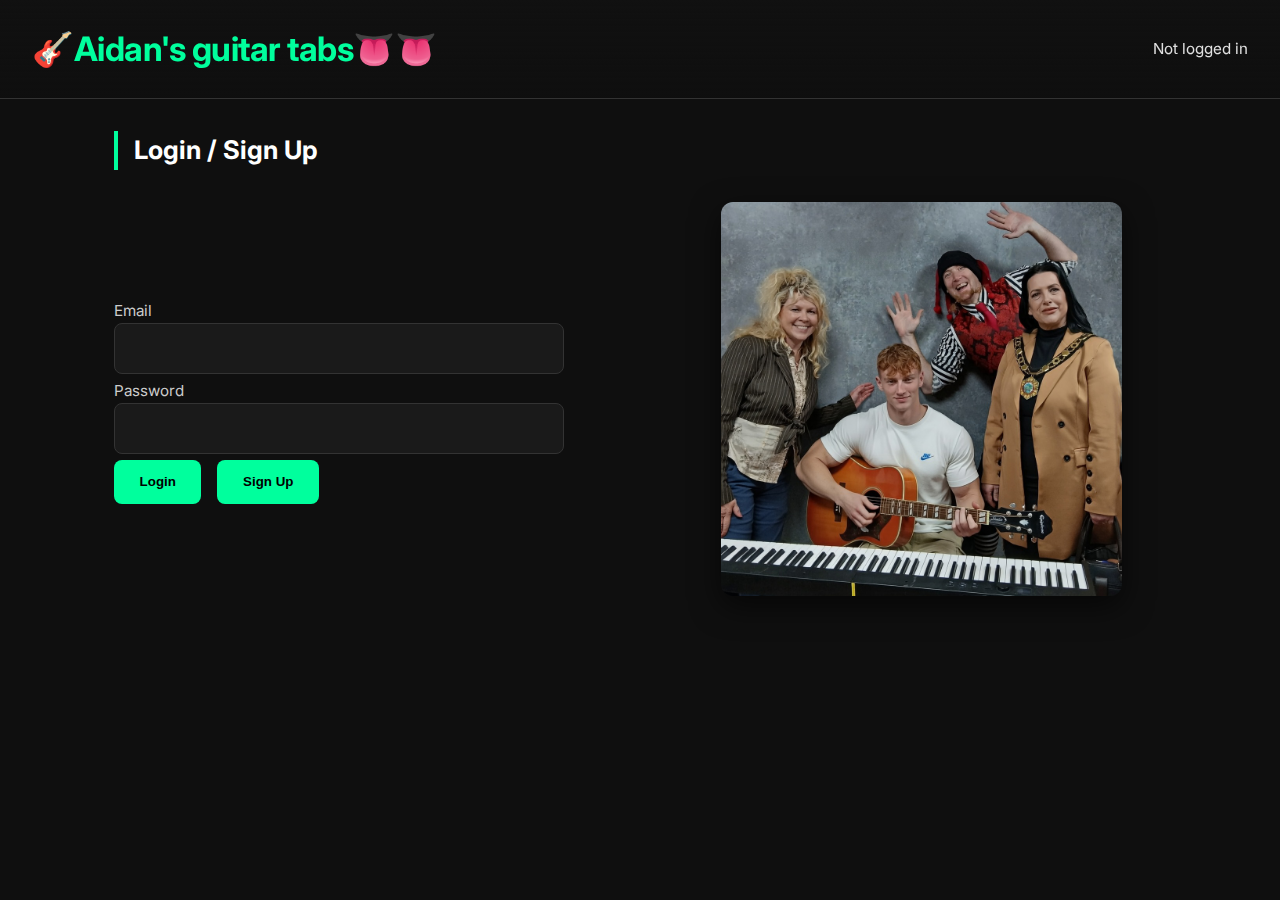
<file: index.html>
<!DOCTYPE html>
<html lang="en">
<head>
  <meta charset="UTF-8" />
  <meta name="viewport" content="width=device-width, initial-scale=1.0" />
  <title>Guitar Tabs • Play & Learn</title>
  <link rel="preconnect" href="https://fonts.googleapis.com">
  <link rel="preconnect" href="https://fonts.gstatic.com" crossorigin>
  <link href="https://fonts.googleapis.com/css2?family=Inter:wght@400;500;600;700&family=Roboto+Mono:wght@400;500&display=swap" rel="stylesheet">
  <link rel="stylesheet" href="static/styles.css" />
</head>
<body>

  <header>
    <h1>🎸Aidan's guitar tabs👅👅</h1>
    <div id="auth-status">
      <span id="user-email">Not logged in</span>
      <button id="logout-btn" hidden>Log out</button>
    </div>
  </header>

  <main>

    <!-- AUTH -->
  <section id="auth-section">
  <h2>Login / Sign Up</h2>

  <div class="auth-wrapper">
    <!-- Left side: the form -->
    <div class="auth-form">
      <label>
        Email
        <input type="email" id="email" required autocomplete="email" />
      </label>

      <label>
        Password
        <input type="password" id="password" required autocomplete="current-password" />
      </label>

      <div class="button-group">
        <button id="login-btn">Login</button>
        <button id="signup-btn">Sign Up</button>
      </div>
    </div>

    <!-- Right side: the image -->
    <div class="auth-image">
      <img 
        src="static/aidan playing guitar handsomer.jpg" 
        alt="Guitar player rocking out" 
        loading="lazy"
      />
    </div>
  </div>
</section>

    <!-- ADMIN -->
    <section id="admin-section" hidden>
      <h2>Add New Tab (Admin)</h2>
      <div class="form-grid">
        <label>
          Song Title
          <input type="text" id="title" placeholder="e.g. Wonderwall" />
        </label>
        <label>
          Artist
          <input type="text" id="artist" placeholder="e.g. Oasis" />
        </label>
        <label>
          Tuning (optional)
          <input type="text" id="tuning" placeholder="e.g. EADGBE or Drop D" />
        </label>
        <label>
          Tab / Chords
          <textarea id="content" rows="10" placeholder="Paste your tab here...&#10;Use spaces or | for alignment"></textarea>
        </label>
        <button id="add-tab-btn">Add Tab</button>
      </div>
    </section>

    <!-- TABS (hidden until logged in) -->
    <section id="tabs-section" hidden>
      <h2>All Tabs</h2>

      <div id="search-container">
        <input type="text" id="search-input" placeholder="Search songs or artists..." autocomplete="off" />
      </div>

      <div id="tabs-list">
        <!-- Tabs rendered here by JS -->
      </div>
    </section>

  </main>

  <script type="module" src="static/app.js" defer></script>

</body>

</html>
</file>
<file: static/styles.css>
:root {
  --bg: #0f0f0f;
  --card: #161616;
  --text: #e0e0e0;
  --accent: #00ff9d;
  --accent-dark: #00cc7a;
  --border: #333;
  --muted: #888;
}

* {
  box-sizing: border-box;
}

body {
  background: var(--bg);
  color: var(--text);
  font-family: 'Inter', system-ui, sans-serif;
  margin: 0;
  min-height: 100vh;
  line-height: 1.5;
}

header {
  background: linear-gradient(to bottom, #111, transparent);
  padding: 1.5rem 2rem;
  display: flex;
  justify-content: space-between;
  align-items: center;
  border-bottom: 1px solid var(--border);
  position: sticky;
  top: 0;
  z-index: 10;
  backdrop-filter: blur(10px);
}

h1 {
  margin: 0;
  font-size: 2.1rem;
  font-weight: 700;
  letter-spacing: -0.5px;
  color: var(--accent);
}

#auth-status {
  display: flex;
  align-items: center;
  gap: 1rem;
  font-size: 0.95rem;
}

main {
  max-width: 1100px;
  margin: 0 auto;
  padding: 2rem 1.5rem;
}

section {
  margin-bottom: 3.5rem;
}

h2 {
  font-size: 1.6rem;
  margin: 0 0 1.2rem;
  color: #fff;
  border-left: 4px solid var(--accent);
  padding-left: 1rem;
}

/* Forms */
.form-grid {
  display: grid;
  gap: 1.2rem;
  max-width: 500px;
}

label {
  display: block;
  font-size: 0.95rem;
  margin-bottom: 0.4rem;
  color: #ccc;
}

input, textarea {
  width: 100%;
  padding: 0.9rem 1rem;
  border: 1px solid var(--border);
  border-radius: 8px;
  background: #1a1a1a;
  color: white;
  font-family: inherit;
  font-size: 1rem;
  transition: border-color 0.2s;
}

input:focus, textarea:focus {
  outline: none;
  border-color: var(--accent);
  box-shadow: 0 0 0 3px rgba(0, 255, 157, 0.15);
}

textarea {
  font-family: 'Roboto Mono', monospace;
  resize: vertical;
  min-height: 140px;
}

button {
  background: var(--accent);
  color: #000;
  border: none;
  padding: 0.9rem 1.6rem;
  border-radius: 8px;
  font-weight: 600;
  cursor: pointer;
  transition: all 0.2s;
}

button:hover {
  background: var(--accent-dark);
  transform: translateY(-1px);
}

button:disabled {
  opacity: 0.5;
  cursor: not-allowed;
  transform: none;
}

.button-group {
  display: flex;
  gap: 1rem;
}

/* Search */
#search-container {
  margin: 1.5rem 0 2rem;
  max-width: 600px;
}

#search-input {
  width: 100%;
  padding: 1rem 1.2rem;
  font-size: 1.1rem;
  border: 1px solid var(--border);
  border-radius: 12px;
  background: #1a1a1a;
  color: white;
}

#search-input::placeholder {
  color: #777;
}

#search-input:focus {
  border-color: var(--accent);
  box-shadow: 0 0 0 4px rgba(0, 255, 157, 0.12);
}

/* Tabs list */
#tabs-list {
  display: flex;
  flex-direction: column;
  gap: 1rem;
}

.tab-item {
  background: var(--card);
  border: 1px solid var(--border);
  border-radius: 12px;
  overflow: hidden;
  transition: all 0.2s;
}

.tab-item:hover {
  border-color: #444;
  transform: translateY(-2px);
  box-shadow: 0 8px 20px rgba(0,0,0,0.4);
}

.tab-item summary {
  padding: 1.1rem 1.4rem;
  cursor: pointer;
  font-weight: 600;
  background: #1e1e1e;
  list-style: none;
  display: flex;
  justify-content: space-between;
  align-items: center;
  transition: background 0.2s;
}

.tab-item summary:hover {
  background: #252525;
}

.tab-item[open] summary {
  background: rgba(0, 255, 157, 0.08);
}

.tab-item summary::-webkit-details-marker {
  display: none;
}

.tab-item summary::before {
  content: "▶";
  margin-right: 1rem;
  color: var(--muted);
  font-size: 0.9rem;
  transition: transform 0.3s;
}

.tab-item[open] summary::before {
  transform: rotate(90deg);
}

.artist {
  color: #aaa;
  font-weight: 400;
  font-size: 0.95rem;
}

.tab-content {
  padding: 1.4rem;
  border-top: 1px solid var(--border);
  background: #111;
}

.tab-content pre {
  margin: 0;
  font-family: 'Roboto Mono', monospace;
  font-size: 1.05rem;
  line-height: 1.45;
  white-space: pre-wrap;
  word-break: break-all;
  color: #e0ffe0;
}

/* Empty state */
.empty-state {
  text-align: center;
  color: #777;
  padding: 3rem 1rem;
  font-style: italic;
}

@media (max-width: 600px) {
  main { padding: 1.5rem 1rem; }
  h1 { font-size: 1.8rem; }
  .button-group { flex-direction: column; }
}

/* Side-by-side auth layout */
.auth-wrapper {
  display: flex;
  flex-wrap: wrap;          /* Allows stacking on small screens */
  gap: 2.5rem;              /* Space between form and image */
  align-items: center;      /* Vertically center both sides */
  justify-content: space-between;
  max-width: 1100px;
  margin: 2rem auto 0;
}

.auth-form {
  flex: 1 1 350px;          /* Form takes flexible space, min ~350px */
  max-width: 450px;
}

.auth-image {
  flex: 1 1 400px;          /* Image takes flexible space, min ~400px */
  max-width: 550px;
  padding-left: 10%;
}

.auth-image img {
  width: 90%;
  height: auto;
  border-radius: 12px;
  box-shadow: 0 10px 30px rgba(0, 0, 0, 0.6);
  transition: transform 0.3s ease;
}

.auth-image img:hover {
  transform: scale(1.03);   /* Subtle zoom on hover */
}

/* On smaller screens: stack image on top of form */
@media (max-width: 900px) {
  .auth-wrapper {
    flex-direction: column;
    gap: 2rem;
  }

  .auth-image {
    order: -1;              /* Image appears first on mobile */
  }

  .auth-form,
  .auth-image {
    max-width: 100%;
  }
}
</file>
